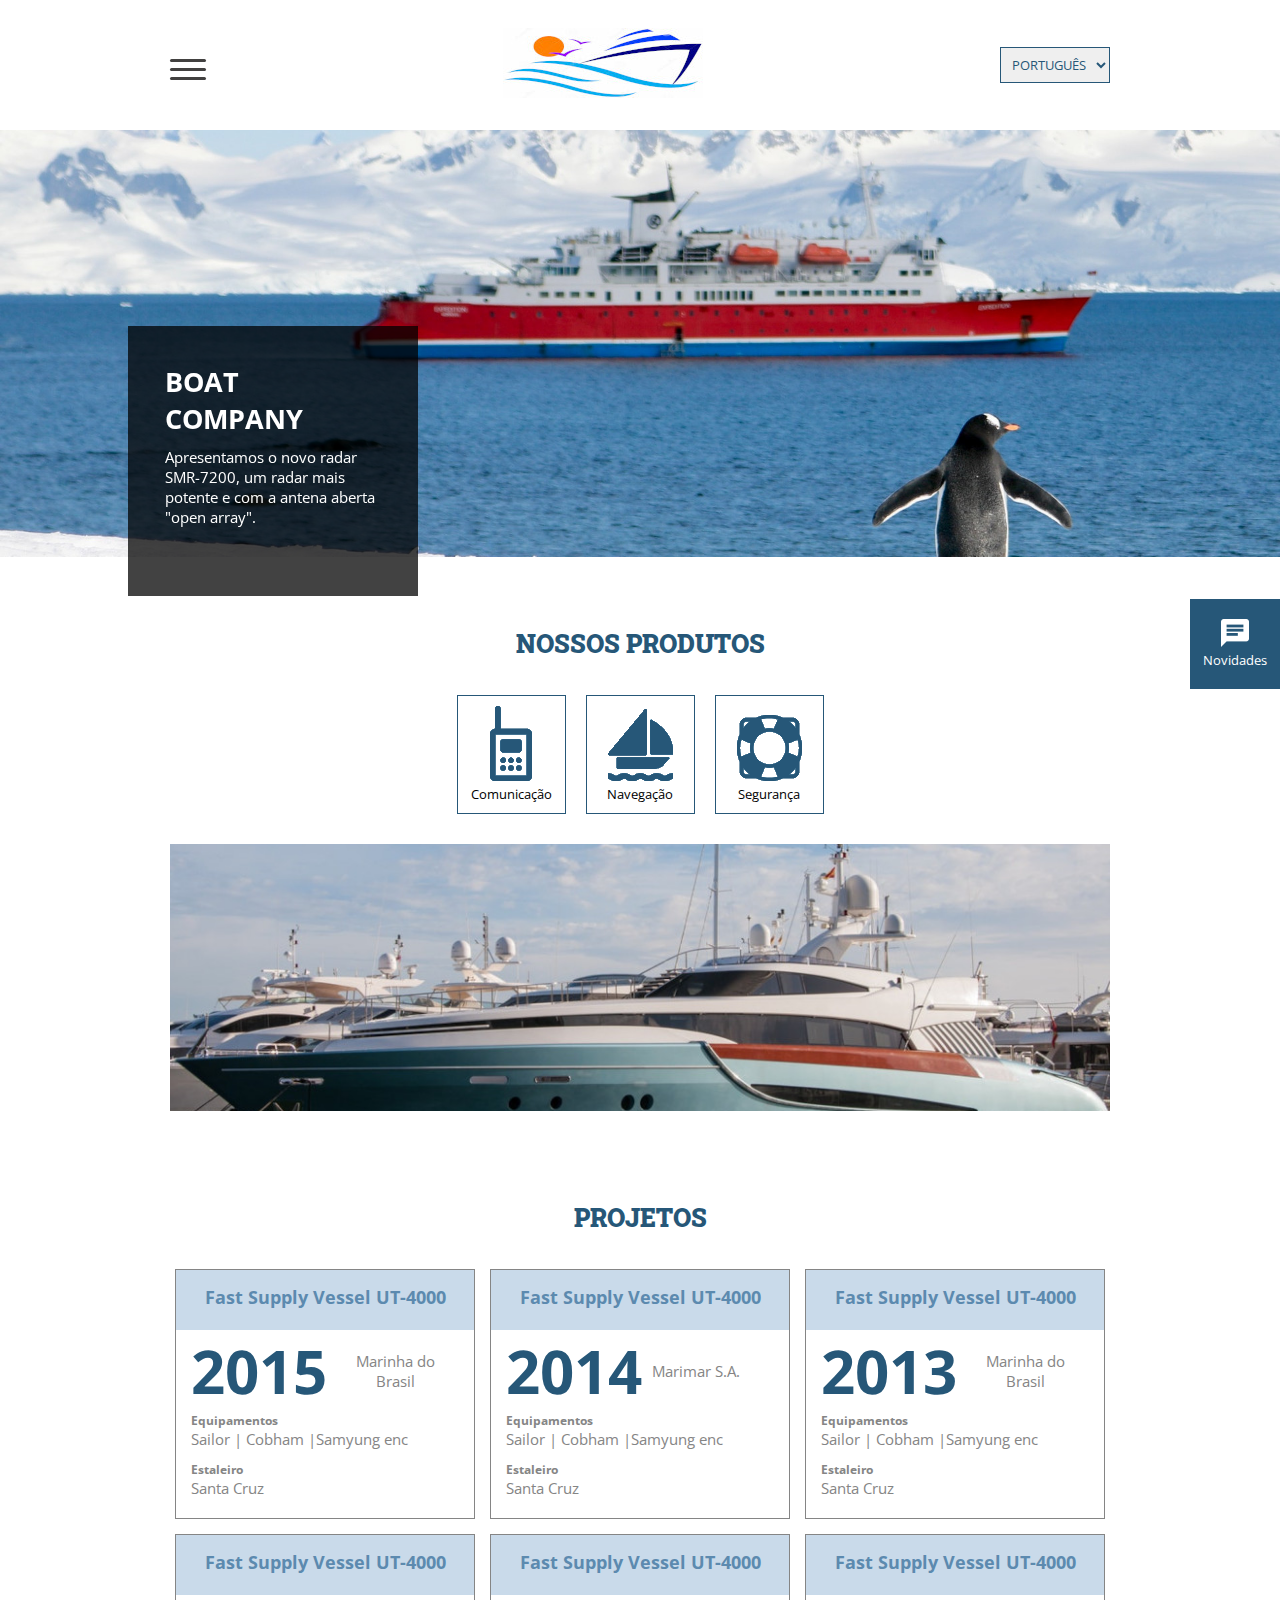
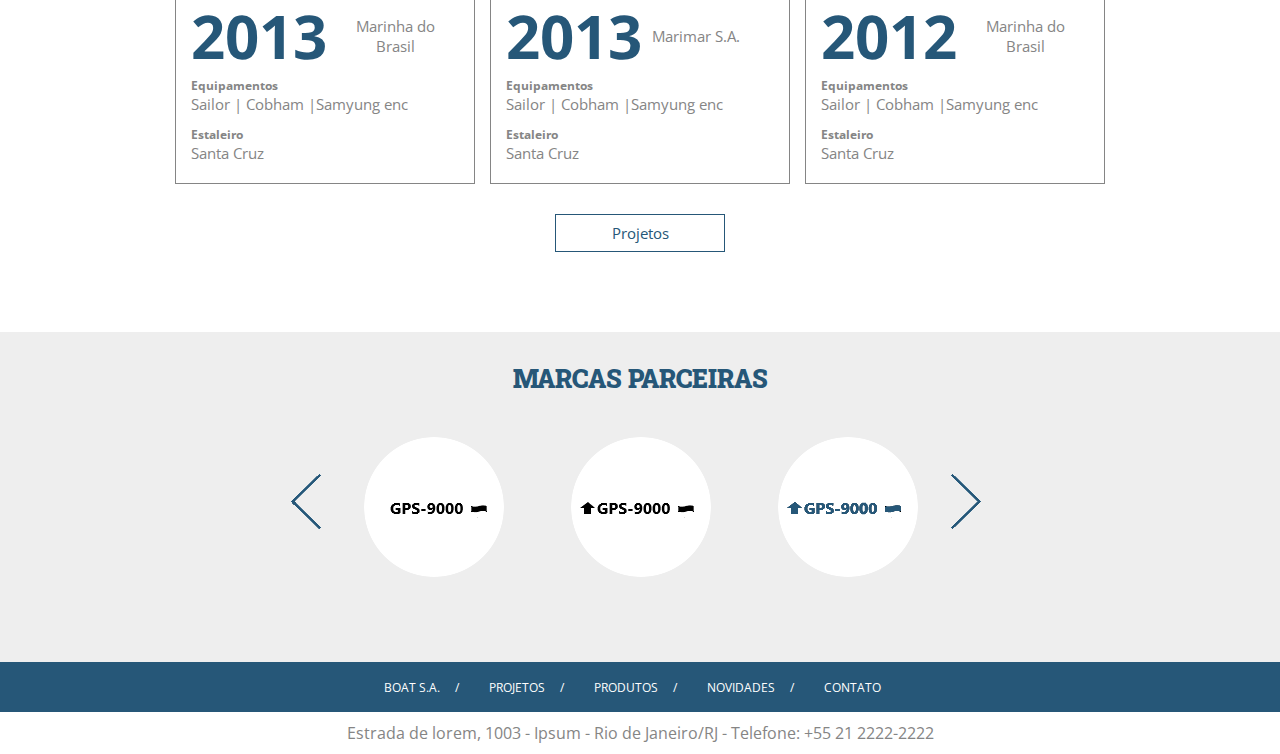
<file: index.html>
<!DOCTYPE html>
<html lang="pt-br">
  <head>
    <meta charset="UTF-8" />
    <meta http-equiv="X-UA-Compatible" content="IE=edge" />
    <meta name="viewport" content="width=device-width, initial-scale=1.0" />
    <link rel="stylesheet" href="./global.css" />
    <link rel="stylesheet" href="./static/styles/slick.css" />
    <link rel="stylesheet" href="./style.css" />

    <title>Boat Company SA</title>
  </head>
  <body>
    <header>
      <div class="side-menu hidden">
        <div class="format">
          <h3>Boat S.A.</h3>
          <a href="./quem-somos/index.html">Quem somos</a>
          <a href="#">Onde estamos</a>
          <a href="#">O que fazemos</a>

          <h3>Projetos</h3>

          <h3>Produtos</h3>
          <a href="#">Comunicação</a>
          <a href="#">Navegação</a>
          <a href="#">Segurança</a>

          <a href="./novidades/index.html"><h3>Novidades</h3></a>

          <a href="./contato/index.html"><h3>Contato</h3></a>

          <div class="search-button">
            <label for="Buscar"></label>
            <input type="text" name="Buscar" id="search" placeholder="Buscar" />
            <button class="icon"></button>
          </div>
        </div>

        <button class="close-menu"></button>
      </div>

      <button class="nav-top">
        <div class="nav1"></div>
        <div class="nav2"></div>
        <div class="nav3"></div>
      </button>

      <a href="index.html"
        ><img src="./static/images/logotipo.jpg" alt="Logo da Boat S.A."
      /></a>

      <div>
        <select name="language" id="select">
          <option value="português" fixed>Português</option>
          <option value="inglês">Inglês</option>
          <option value="italiano">Italiano</option>
        </select>
      </div>
    </header>

    <section class="section-photo">
      <div class="section-float">
        <div>
          <h1>Boat Company</h1>
          <p>
            Apresentamos o novo radar SMR-7200, um radar mais potente e com a
            antena aberta "open array".
          </p>
          <div class="white-arrows">
            <!--<button class="arrow-prev" aria-label="Slide anterior"></button>-->
            <!--<button class="arrow-next" aria-label="Próximo slide"></button>-->
          </div>
        </div>
        <div>
          <h1>Boat Company</h1>
          <p>
            Apresentamos o novo radar SMR-7200, um radar mais potente e com a
            antena aberta "open array".
          </p>
          <div class="white-arrows">
            
          </div>
        </div>
        <div>
          <h1>Boat Company</h1>
          <p>
            Apresentamos o novo radar SMR-7200, um radar mais potente e com a
            antena aberta "open array".
          </p>
          <div class="white-arrows">
            
          </div>
        </div>
      </div>
    </section>

    <button class="float-news">
      <img src="./static/images/chat.png" alt="Novidades" />
      <p>Novidades</p>
    </button>

    <section class="layer">
      <div class="news-open news-hidden">
        <button class="close-news"></button>
        <div class="info">
          <div class="texts-news">
            <img
              src="./static/images/ship-190.jpg"
              alt="Foto de um barco"
              class="ship-photo"
            />

            <h2>Boat S.A. Navalshore 2014</h2>
            <p>
              Pelo 4º ano consecutivo a Boat S.A. marca presença na Marintec
              South Navalshore. Foram 3 dias de grandes encontros com
              clientes...
            </p>
            <hr />

            <h2>Boat Company</h2>
            <p>
              NEWS: NOVO GPS MARINE <br />
              Apresentamos o novo radar SMR-7200, um radar mais potente e com a
              antena aberta "open array"...
            </p>
            <hr />

            <h2>Boat Company</h2>
            <p>
              NEWS: NOVO GPS MARINE <br />
              Apresentamos o novo radar SMR-7200, um radar mais potente e com a
              antena aberta "open array"...
            </p>

            <a href="./novidades/index.html" target="_blank">
              <button class="button-more">Todas as novidades</button>
            </a>
          </div>

          <div class="section-submit">
            <div class="sec-submit">
              <h4>Receba todas as novidades por e-mail</h4>
              <label for="E-mail"></label>
              <input
                type="email"
                name="E-mail"
                id="email"
                placeholder="seu@email.com"
              />
              <button type="submit" class="submit-email">Enviar</button>
            </div>
          </div>
        </div>
      </div>
    </section>

    <main>
      <div class="products">
        <h2>Nossos Produtos</h2>
        <div class="box-products">
          <button>
            <img
              src="./static/images/produtos-com.png"
              alt="Produtos de Comunicação"
            />
            <p>Comunicação</p>
          </button>

          <button>
            <img
              src="./static/images/produtos-nav.png"
              alt="Produtos de Navegação"
              class="product-nav"
            />
            <p>Navegação</p>
          </button>

          <button>
            <img
              src="./static/images/produtos-seg.png"
              alt="Produtos de Segurança"
              class="product-seg"
            />
            <p>Segurança</p>
          </button>
        </div>
      </div>

      <section
        class="section-photo2"
        role="img"
        aria-label="Foto de um barco e um GPS. Texto: Navegue com segurança."
      ></section>

      <div class="projects">
        <h2>Projetos</h2>

        <div class="boxes-projects">
          <div class="box-project">
            <div class="box-title">
              <h3>Fast Supply Vessel UT-4000</h3>
            </div>

            <div class="content-box">
              <div class="flex">
                <h4 class="number">2015</h4>
                <span>Marinha do Brasil</span>
              </div>

              <div class="content-p">
                <h5>Equipamentos</h5>
                <p>Sailor | Cobham |Samyung enc</p>
              </div>

              <div>
                <h5>Estaleiro</h5>
                <p>Santa Cruz</p>
              </div>
            </div>
          </div>

          <div class="box-project">
            <div class="box-title">
              <h3>Fast Supply Vessel UT-4000</h3>
            </div>
            <div class="content-box">
              <div class="flex">
                <h4 class="number">2014</h4>
                <span>Marimar S.A.</span>
              </div>

              <div class="content-p">
                <h5>Equipamentos</h5>
                <p>Sailor | Cobham |Samyung enc</p>
              </div>

              <div>
                <h5>Estaleiro</h5>
                <p>Santa Cruz</p>
              </div>
            </div>
          </div>

          <div class="box-project">
            <div class="box-title">
              <h3>Fast Supply Vessel UT-4000</h3>
            </div>
            <div class="content-box">
              <div class="flex">
                <h4 class="number">2013</h4>
                <span>Marinha do Brasil</span>
              </div>

              <div class="content-p">
                <h5>Equipamentos</h5>
                <p>Sailor | Cobham |Samyung enc</p>
              </div>

              <div>
                <h5>Estaleiro</h5>
                <p>Santa Cruz</p>
              </div>
            </div>
          </div>

          <div class="box-project">
            <div class="box-title">
              <h3>Fast Supply Vessel UT-4000</h3>
            </div>
            <div class="content-box">
              <div class="flex">
                <h4 class="number">2013</h4>
                <span>Marinha do Brasil</span>
              </div>

              <div class="content-p">
                <h5>Equipamentos</h5>
                <p>Sailor | Cobham |Samyung enc</p>
              </div>

              <div>
                <h5>Estaleiro</h5>
                <p>Santa Cruz</p>
              </div>
            </div>
          </div>

          <div class="box-project">
            <div class="box-title">
              <h3>Fast Supply Vessel UT-4000</h3>
            </div>
            <div class="content-box">
              <div class="flex">
                <h4 class="number">2013</h4>
                <span>Marimar S.A.</span>
              </div>

              <div class="content-p">
                <h5>Equipamentos</h5>
                <p>Sailor | Cobham |Samyung enc</p>
              </div>

              <div>
                <h5>Estaleiro</h5>
                <p>Santa Cruz</p>
              </div>
            </div>
          </div>

          <div class="box-project">
            <div class="box-title">
              <h3>Fast Supply Vessel UT-4000</h3>
            </div>
            <div class="content-box">
              <div class="flex">
                <h4 class="number">2012</h4>
                <span>Marinha do Brasil</span>
              </div>

              <div class="content-p">
                <h5>Equipamentos</h5>
                <p>Sailor | Cobham |Samyung enc</p>
              </div>

              <div>
                <h5>Estaleiro</h5>
                <p>Santa Cruz</p>
              </div>
            </div>
          </div>
        </div>

        <div class="button-projects">
          <a href="#">Projetos</a>
        </div>
      </div>
    </main>

    <section class="section-partners">
      <h2>Marcas Parceiras</h2>

      <div class="partners">
        <!--<button class="arrow-prev2" aria-label="Voltar"></button>-->

        <div>
          <img
            src="./static/images/partner1.png"
            alt="Logo do primeiro parceiro"
          />
        </div>
        <div>
          <img
            src="./static/images/partner2.png"
            alt="Logo do segundo parceiro"
          />
        </div>
        <div>
          <img
            src="./static/images/partner3.png"
            alt="Logo do terceiro parceiro"
          />
        </div>
        <div>
          <img
            src="./static/images/partner4.png"
            alt="Logo do quarto parceiro"
          />
        </div>

        <!--<button class="arrow-next2" aria-label="Avançar"></button>-->
      </div>
    </section>

    <footer>
      <nav>
        <a href="./quem-somos/index.html">Boat S.A.</a>
        <a href="#">Projetos</a>
        <a href="#">Produtos</a>
        <a href="./novidades/index.html">Novidades</a>
        <a href="./contato/index.html">Contato</a>
      </nav>

      <p>
        Estrada de lorem, 1003 - Ipsum - Rio de Janeiro/RJ - Telefone: +55 21
        2222-2222
      </p>
    </footer>

    <script src="./static/js/jquery-3.6.0.min.js"></script>
    <script src="./static/js/slick.min.js"></script>
    <script src="./static/js/main.js"></script>
  </body>
</html>
</file>
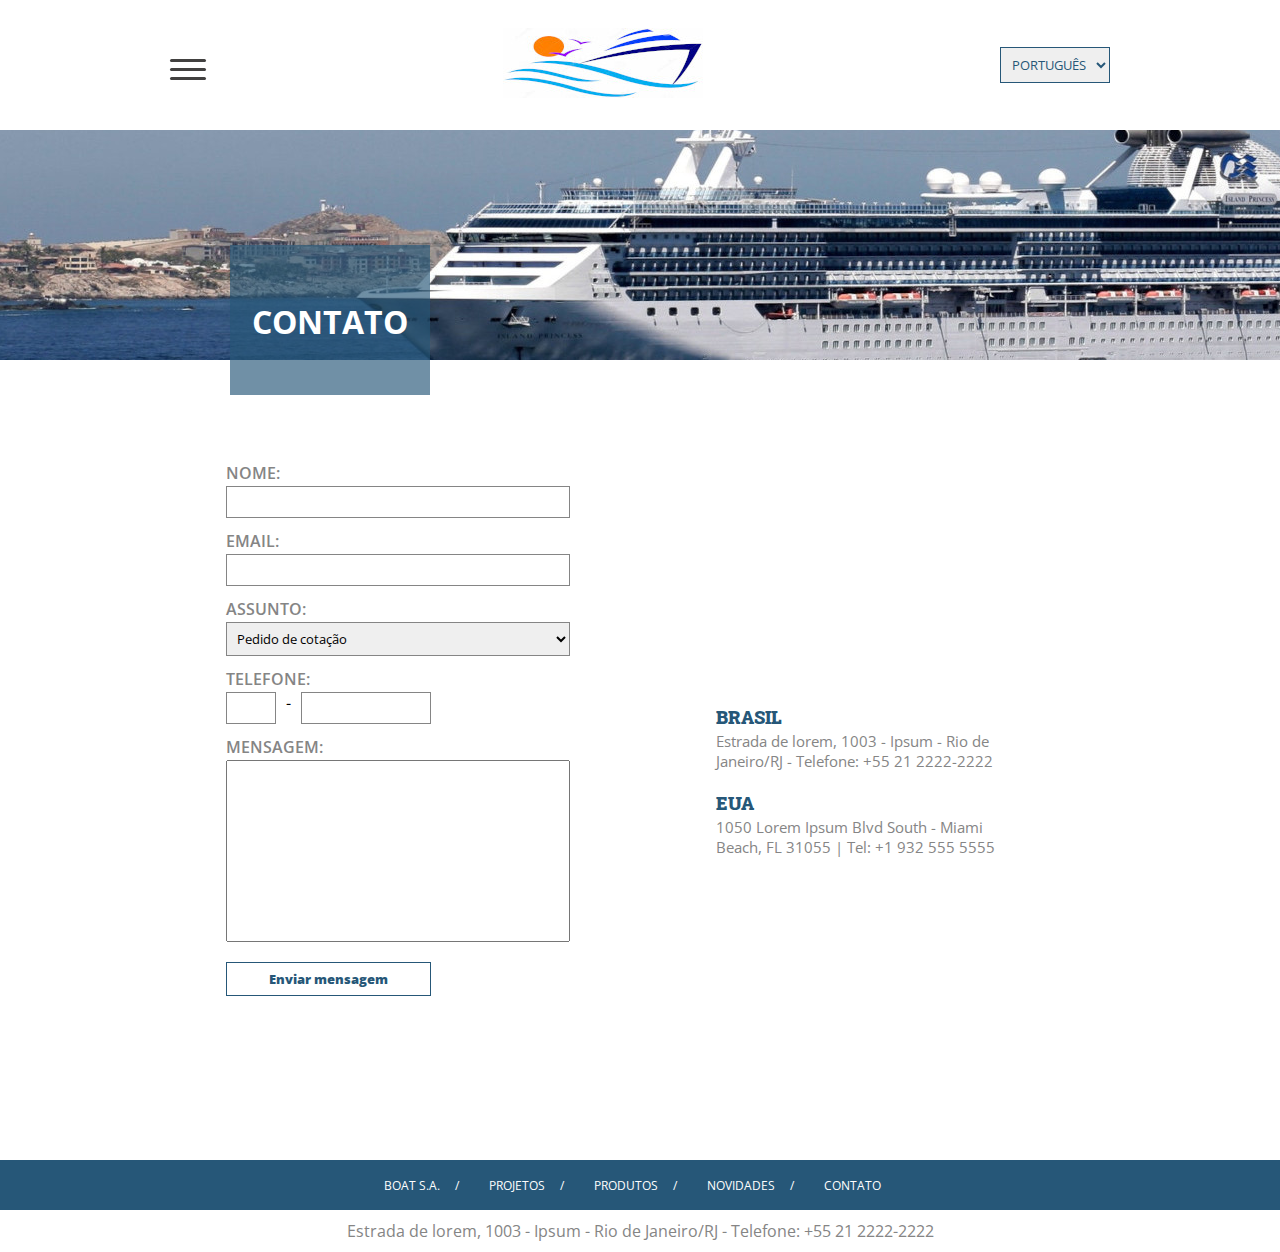
<file: contato/index.html>
<!DOCTYPE html>
<html lang="en">
<head>
    <meta charset="UTF-8">
    <meta http-equiv="X-UA-Compatible" content="IE=edge">
    <meta name="viewport" content="width=device-width, initial-scale=1.0">
    <link rel="stylesheet" href="../global.css">
    <link rel="stylesheet" href="../static/styles/contato.css">
    <title>Contato</title>
</head>
<body>
    <header>
        <div class="side-menu hidden">
            <div class="format">
                <h3>Boat S.A.</h3>
                <a href="../quem-somos/index.html">Quem somos</a>
                <a href="#">Onde estamos</a>
                <a href="#">O que fazemos</a>

                <h3>Projetos</h3>

                <h3>Produtos</h3>
                <a href="#">Comunicação</a>
                <a href="#">Navegação</a>
                <a href="#">Segurança</a>

                <a href="../novidades/index.html"><h3>Novidades</h3></a>

                <a href="index.html"><h3>Contato</h3></a>
                
                <div class="search-button">
                    <label for="Buscar"></label>
                    <input type="text" name="Buscar" id="search" placeholder="Buscar">
                    <button class="icon"></button>
                </div>
            </div>

            <button class="close-menu"></button>
        </div>

        <button class="nav-top">
            <div class="nav1"></div>
            <div class="nav2"></div>
            <div class="nav3"></div>
        </button>

        <a href="../index.html"><img src="../static/images/logotipo.jpg" alt="Logo da Boat S.A."></a>
                
        <div>
            <select name="language" id="select">
                <option value="português" fixed>Português</option>
                <option value="inglês">Inglês</option>
                <option value="italiano">Italiano</option>
            </select>
        </div>
    </header>

    <section class="photo-ship3">
        <div class="float-contact">
            <h1>Contato</h1>
        </div>
    </section>

    <main>
        <form action="" method="post">
            <div>
                <label for="name">Nome:</label>
                <input type="text" name="name" id="name">
            </div>
            
            <div>
                <label for="email">Email:</label>
                <input type="email" name="email" id="email">
            </div>
            
            <div>
                <label for="object">Assunto:</label>
                <select name="object" id="object">
                    <option value="Pedido de cotação">Pedido de cotação</option>
                </select>
            </div>
            
            <div>
                <label for="telefone">Telefone:</label>

                <div class="tel">
                    <input type="text" name="telefone" id="tel1" maxlength="4">

                    <span>-</span>
                    <input type="tel" name="telefone" id="tel2" maxlength="10">
                </div>
            </div>
            
            <div>
                <label for="mensagem">Mensagem:</label>
                <textarea name="mensagem" id="mensagem" cols="30" rows="10"></textarea>
            </div>
                
            <button type="submit">Enviar mensagem</button>
        </form>
    
        <div class="info-adress">
            <iframe src="https://www.google.com/maps/embed?pb=!1m18!1m12!1m3!1d3675.4380834589815!2d-43.1848882852564!3d-22.897207043285185!2m3!1f0!2f0!3f0!3m2!1i1024!2i768!4f13.1!3m3!1m2!1s0x997f5ae37aaaab%3A0x5874c85b8e27f4bb!2sAv.%20Venezuela%2C%203%20-%20Centro%2C%20Rio%20de%20Janeiro%20-%20RJ%2C%2020081-311!5e0!3m2!1spt-BR!2sbr!4v1618432995063!5m2!1spt-BR!2sbr" 
            width="330" 
            height="200" 
            style="border:0;" 
            loading="lazy" 
            name="mapa"
            ></iframe>
            
            <div>
                <h2>Brasil</h2>
                <p>Estrada de lorem, 1003 - Ipsum - Rio de Janeiro/RJ - Telefone: +55
                    21 2222-2222</p>

                <h2>EUA</h2>
                <p>1050 Lorem Ipsum Blvd South - Miami Beach, FL 31055 | Tel: +1 932 555 5555</p>
            </div>
            
        </div>
    </main>
    

    <footer>
        <nav>
            <a href="../quem-somos/index.html">Boat S.A.</a>
            <a href="#">Projetos</a>
            <a href="#">Produtos</a>
            <a href="../novidades/index.html">Novidades</a>
            <a href="#">Contato</a>
        </nav>

        <p>Estrada de lorem, 1003 - Ipsum - Rio de Janeiro/RJ - Telefone: +55
            21 2222-2222</p>
    </footer>

    <script src="../static/js/jquery-3.6.0.min.js"></script>
    <script src="../static/js/slick.min.js"></script>
    <script src="../static/js/jquery.mask.min.js"></script>
    <script src="../static/js/main.js"></script>
</body>
</html>
</file>
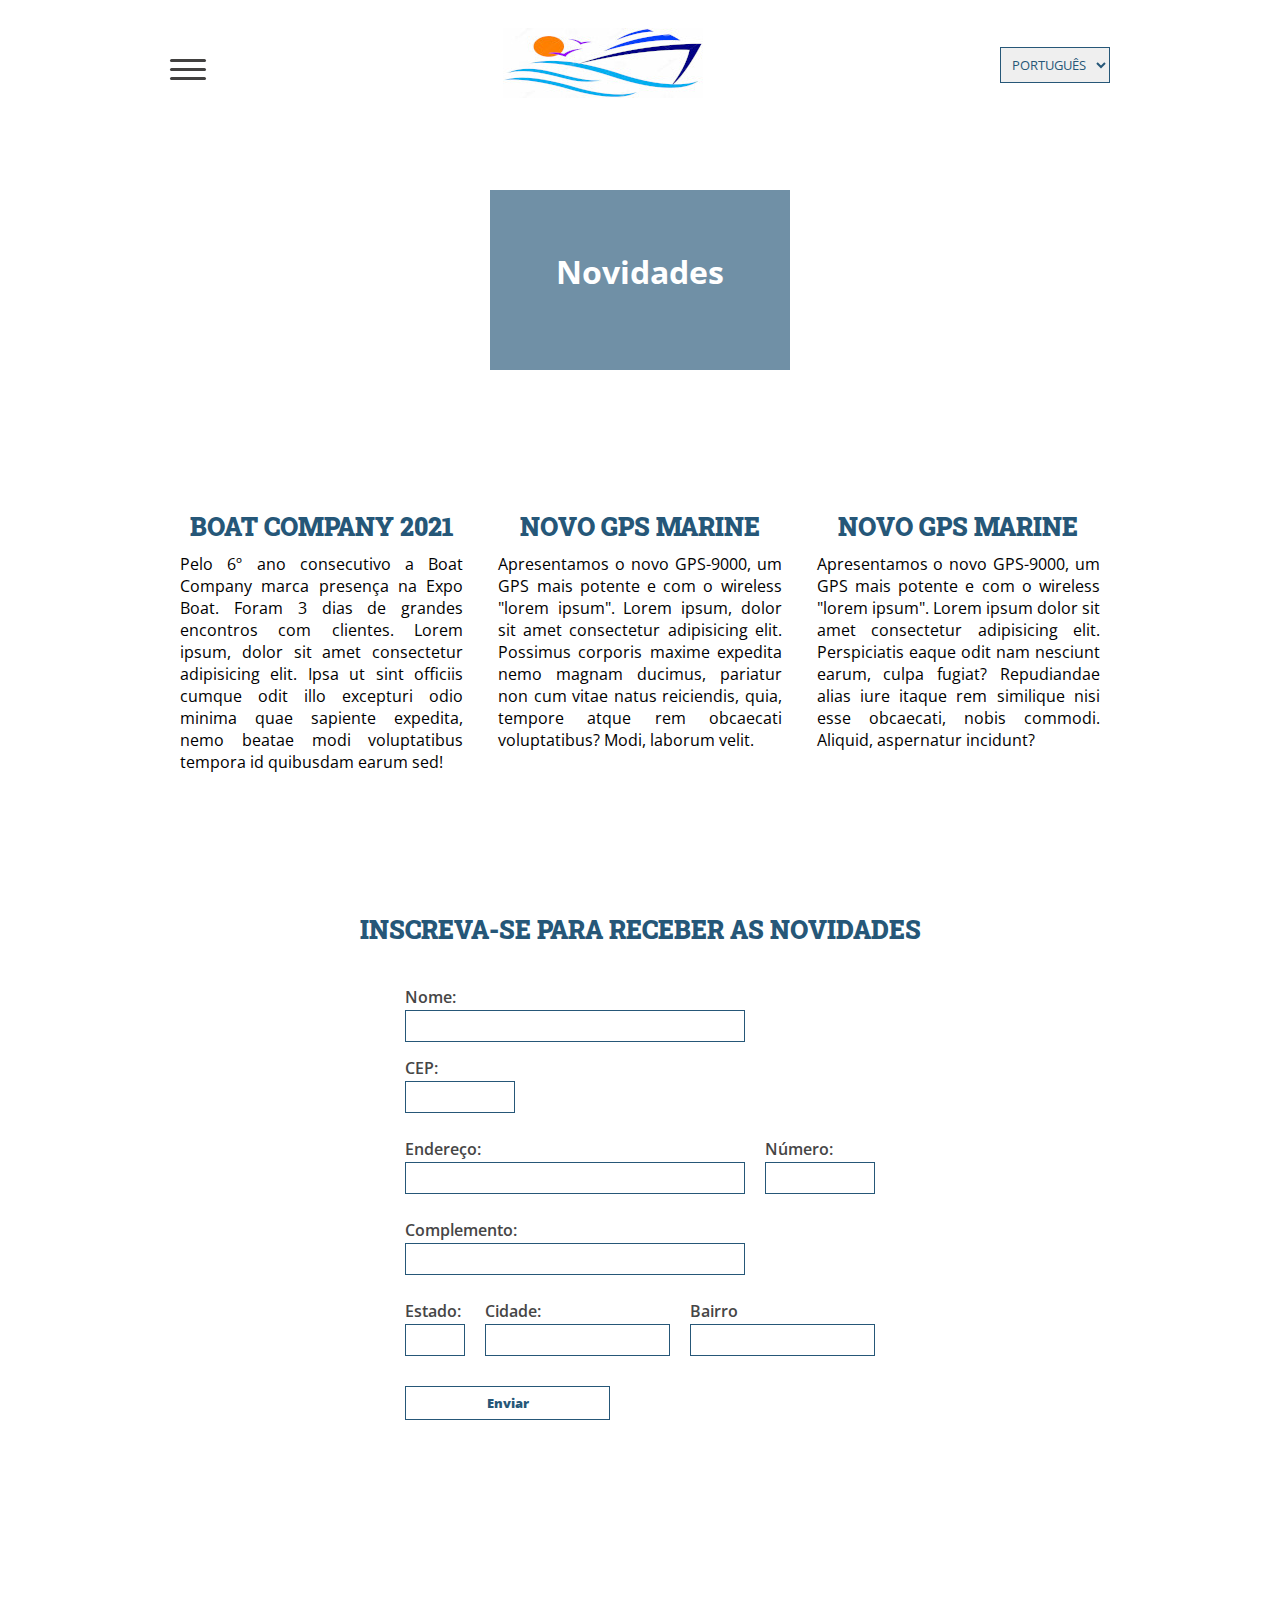
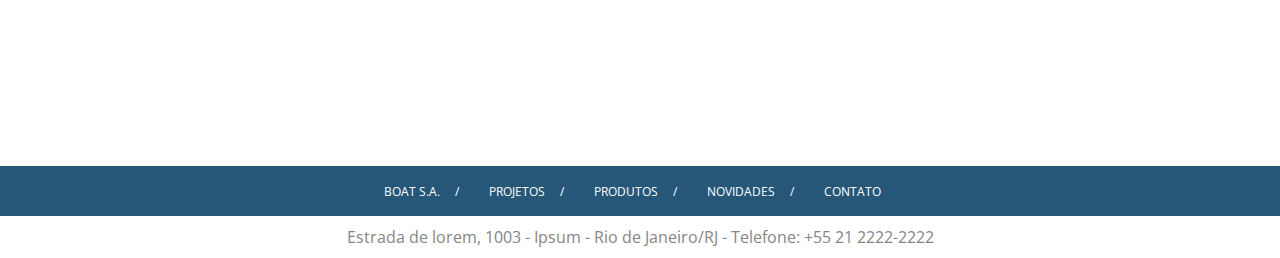
<file: novidades/index.html>
<!DOCTYPE html>
<html lang="pt-br">
<head>
  <meta charset="UTF-8">
  <meta http-equiv="X-UA-Compatible" content="IE=edge">
  <meta name="viewport" content="width=device-width, initial-scale=1.0">
  <link rel="stylesheet" href="../global.css">
  <link rel="stylesheet" href="../static/styles/novidades.css">
  <title>Novidades</title>
</head>
<body>
  <header>
    <div class="side-menu hidden">
        <div class="format">
            <h3>Boat S.A.</h3>
            <a href="../quem-somos/index.html">Quem somos</a>
            <a href="#">Onde estamos</a>
            <a href="#">O que fazemos</a>

            <h3>Projetos</h3>

            <h3>Produtos</h3>
            <a href="#">Comunicação</a>
            <a href="#">Navegação</a>
            <a href="#">Segurança</a>

            <a href="index.html"><h3>Novidades</h3></a>

            <a href="../contato/index.html"><h3>Contato</h3></a>
            
            <div class="search-button">
                <label for="Buscar"></label>
                <input type="text" name="Buscar" id="search" placeholder="Buscar">
                <button class="icon"></button>
            </div>
        </div>

        <button class="close-menu"></button>
    </div>

        <button class="nav-top">
            <div class="nav1"></div>
            <div class="nav2"></div>
            <div class="nav3"></div>
        </button>

        <a href="../index.html"><img src="../static/images/logotipo.jpg" alt="Logo da Boat S.A."></a>
                    
        <div>
            <select name="language" id="select">
                <option value="português" fixed>Português</option>
                <option value="inglês">Inglês</option>
                <option value="italiano">Italiano</option>
            </select>
        </div>
  </header>
  <main class="main-news">
    <div class="float-pageNews">
      <h1>Novidades</h1>
    </div>
    
    <section class="section-texts">
      <div>
        <h2>BOAT COMPANY 2021</h2>
        <p>
        Pelo 6º ano consecutivo a Boat Company marca presença na Expo Boat. Foram 3 dias de grandes encontros com clientes. Lorem ipsum, dolor sit amet consectetur adipisicing elit. Ipsa ut sint officiis cumque odit illo excepturi odio minima quae sapiente expedita, nemo beatae modi voluptatibus tempora id quibusdam earum sed!
        </p>
      </div>
      
      <div>
      <h2>NOVO GPS MARINE</h2>
        <p>
        Apresentamos o novo GPS-9000, um GPS mais potente e com o wireless "lorem ipsum". Lorem ipsum, dolor sit amet consectetur adipisicing elit. Possimus corporis maxime expedita nemo magnam ducimus, pariatur non cum vitae natus reiciendis, quia, tempore atque rem obcaecati voluptatibus? Modi, laborum velit.
        </p>
      </div>
      
      <div>
        <h2>NOVO GPS MARINE</h2>
        <p>
        Apresentamos o novo GPS-9000, um GPS mais potente e com o wireless "lorem ipsum". Lorem ipsum dolor sit amet consectetur adipisicing elit. Perspiciatis eaque odit nam nesciunt earum, culpa fugiat? Repudiandae alias iure itaque rem similique nisi esse obcaecati, nobis commodi. Aliquid, aspernatur incidunt?
        </p>
      </div>
    </section>

    <section>
      <h2>Inscreva-se para receber as novidades</h2>
      <form class="form-news" action="" method="post">
        
        <label for="name">Nome:</label>
        <input type="text" name="name" id="name"/>
        
        <label for="cep">CEP:</label>
        <input type="text" name="cep" id="cep" maxlength="9"/>
        <strong class="para"></strong>

        <div>
            <div class="format-input">
              <label for="street">Endereço:</label>
              <input type="text" name="street" id="street"/>
            </div>
            <div class="format-input">
              <label for="number">Número:</label>
              <input type="text" name="number" id="number"/>
            </div>
        </div>
        

        <div class="format-input">
            <label for="complement">Complemento:</label>
            <input type="text" name="complement" id="complement"/>
        </div>
        
        
        <div>
          <div class="format-input">
            <label for="state">Estado:</label>
            <input type="text" name="state" id="state" maxLength="2"/>
          </div>
          <div class="format-input">
            <label for="city">Cidade:</label>
            <input type="text" name="city" id="city"/>
          </div>

          <div class="format-input">
            <label for="neighborhood">Bairro</label>
            <input type="text" name="neighborhood" id="neighborhood"/>
          </div>
        </div>
        
        <button type="submit">Enviar</button>
        
      </form>
    </section>
  </main>
  <footer>
    <nav>
        <a href="../quem-somos/index.html">Boat S.A.</a>
        <a href="#">Projetos</a>
        <a href="#">Produtos</a>
        <a href="#">Novidades</a>
        <a href="../contato/index.html">Contato</a>
    </nav>

    <p>Estrada de lorem, 1003 - Ipsum - Rio de Janeiro/RJ - Telefone: +55
        21 2222-2222</p>
  </footer>

  <script src="../static/js/jquery-3.6.0.min.js"></script>
  <script src="../static/js/slick.min.js"></script>
  <script src="../static/js/jquery.mask.min.js"></script>
  <script src="../static/js/main.js"></script>
</body>
</html>
</file>
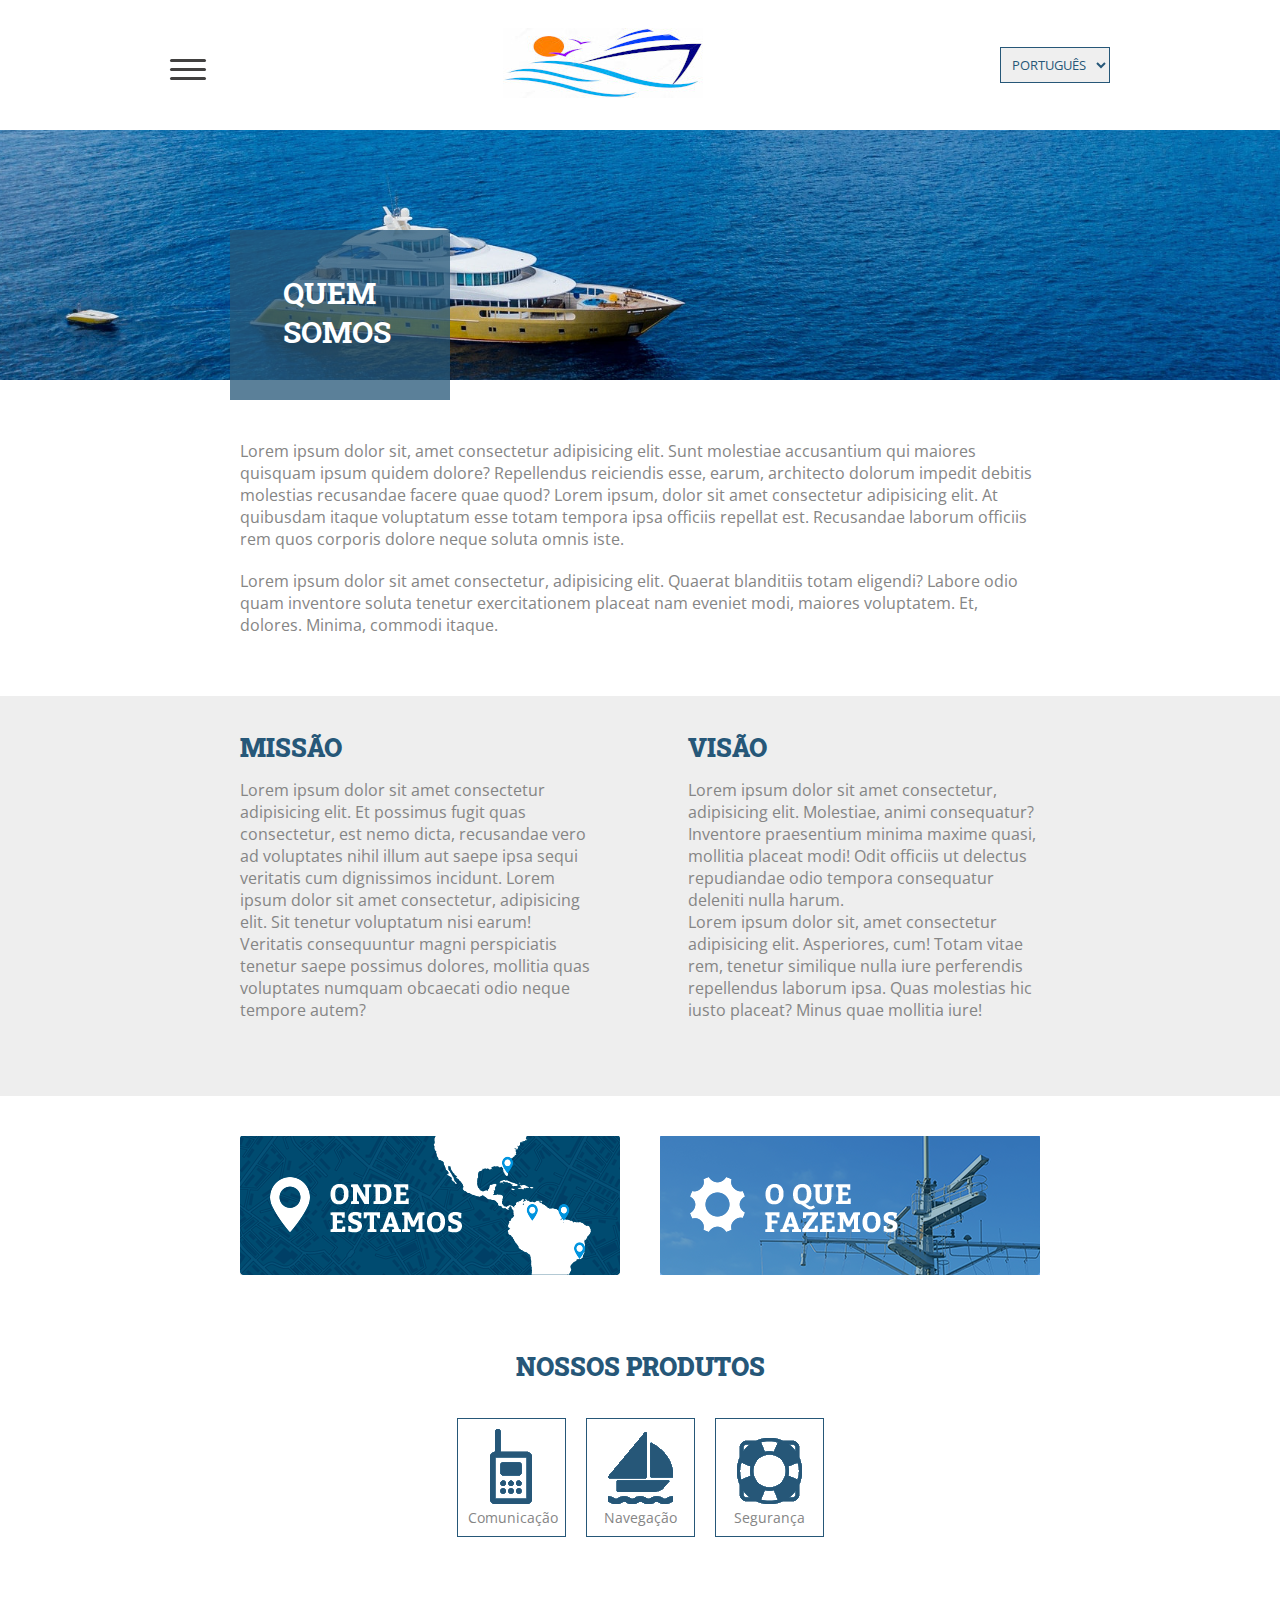
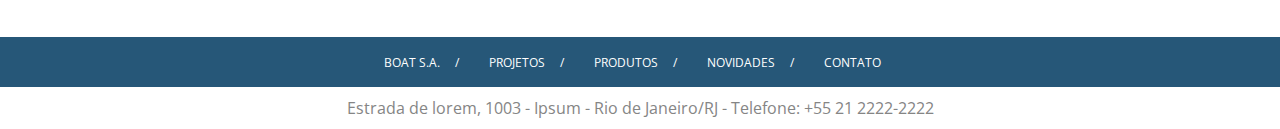
<file: quem-somos/index.html>
<!DOCTYPE html>
<html lang="pt-br">
<head>
    <meta charset="UTF-8">
    <meta http-equiv="X-UA-Compatible" content="IE=edge">
    <meta name="viewport" content="width=device-width, initial-scale=1.0">
    <link rel="stylesheet" href="../global.css">
    <link rel="stylesheet" href="../static/styles/quem-somos.css">
    <title>Quem somos</title>
</head>
<body>
    <header>
        <div class="side-menu hidden">
            <div class="format">
                <h3>Boat S.A.</h3>
                <a href="#">Quem somos</a>
                <a href="#">Onde estamos</a>
                <a href="#">O que fazemos</a>

                <h3>Projetos</h3>

                <h3>Produtos</h3>
                <a href="#">Comunicação</a>
                <a href="#">Navegação</a>
                <a href="#">Segurança</a>

                <a href="../novidades/index.html"><h3>Novidades</h3></a>

                <a href="../contato/index.html"><h3>Contato</h3></a>
                
                <div class="search-button">
                    <label for="Buscar"></label>
                    <input type="text" name="Buscar" id="search" placeholder="Buscar">
                    <button class="icon"></button>
                </div>
            </div>

            <button class="close-menu"></button>
        </div>

            <button class="nav-top">
                <div class="nav1"></div>
                <div class="nav2"></div>
                <div class="nav3"></div>
            </button>

            <a href="../index.html"><img src="../static/images/logotipo.jpg" alt="Logo da Boat S.A."></a>
                        
            <div>
                <select name="language" id="select">
                    <option value="português" fixed>Português</option>
                    <option value="inglês">Inglês</option>
                    <option value="italiano">Italiano</option>
                </select>
            </div>
    </header>

    <section class="section-photo">
        <div class="section-float">
            <h1>Quem Somos</h1>
            
    </section>

    <main>
        <article>
            <p>
                Lorem ipsum dolor sit, amet consectetur adipisicing elit. Sunt molestiae accusantium qui maiores quisquam ipsum quidem dolore? Repellendus reiciendis esse, earum, architecto dolorum impedit debitis molestias recusandae facere quae quod? Lorem ipsum, dolor sit amet consectetur adipisicing elit. At quibusdam itaque voluptatum esse totam tempora ipsa officiis repellat est. Recusandae laborum officiis rem quos corporis dolore neque soluta omnis iste.
            </p>
    
            <p>
                Lorem ipsum dolor sit amet consectetur, adipisicing elit. Quaerat blanditiis totam eligendi? Labore odio quam inventore soluta tenetur exercitationem placeat nam eveniet modi, maiores voluptatem. Et, dolores. Minima, commodi itaque.
            </p>
        </article>
    
        <div class="columns-texts">
            <div class="max-columns">
                <div class="text1">
                    <h2>Missão</h2>
                    <p>
                        Lorem ipsum dolor sit amet consectetur adipisicing elit. Et possimus fugit quas consectetur, est nemo dicta, recusandae vero ad voluptates nihil illum aut saepe ipsa sequi veritatis cum dignissimos incidunt. Lorem ipsum dolor sit amet consectetur, adipisicing elit. Sit tenetur voluptatum nisi earum! Veritatis consequuntur magni perspiciatis tenetur saepe possimus dolores, mollitia quas voluptates numquam obcaecati odio neque tempore autem?
                    </p>
                </div>
        
                <div class="text2">
                    <h2>Visão</h2>
                    <p>
                        Lorem ipsum dolor sit amet consectetur, adipisicing elit. Molestiae, animi consequatur? Inventore praesentium minima maxime quasi, mollitia placeat modi! Odit officiis ut delectus repudiandae odio tempora consequatur deleniti nulla harum.
                    </p>
        
                    <p>
                        Lorem ipsum dolor sit, amet consectetur adipisicing elit. Asperiores, cum! Totam vitae rem, tenetur similique nulla iure perferendis repellendus laborum ipsa. Quas molestias hic iusto placeat? Minus quae mollitia iure!
                    </p>
                </div>
            </div>
        </div>
    
        <section class="where-what">
            <a href="#">
                <img src="../static/images/where-are.png" alt="Onde estamos">
            </a>
            
            <a href="#">
                <img src="../static/images/what-do.png" alt="O que fazemos">
            </a>
        </section>
    </main>
    
    <section>
        <div class="products">
            <h2>Nossos Produtos</h2>
            <div class="box-products">
                <div>
                    <img src="../static/images/produtos-com.png" alt="Produtos de Comunicação">
                    <p>Comunicação</p>
                </div>
    
                <div>
                    <img src="../static/images/produtos-nav.png" alt="Produtos de Navegação"  class="product-nav">
                    <p>Navegação</p>
                </div>
    
                <div>
                    <img src="../static/images/produtos-seg.png" alt="Produtos de Segurança" class="product-seg">
                    <p>Segurança</p>
                </div>
            </div>
        </div>
    </section>

    <footer>
        <nav>
            <a href="#">Boat S.A.</a>
            <a href="#">Projetos</a>
            <a href="#">Produtos</a>
            <a href="../novidades/index.html">Novidades</a>
            <a href="../contato/index.html">Contato</a>
        </nav>

        <p>Estrada de lorem, 1003 - Ipsum - Rio de Janeiro/RJ - Telefone: +55
            21 2222-2222</p>
    </footer>

    <script src="../static/js/jquery-3.6.0.min.js"></script>
    <script src="../static/js/main.js"></script>
</body>
</html>
</file>
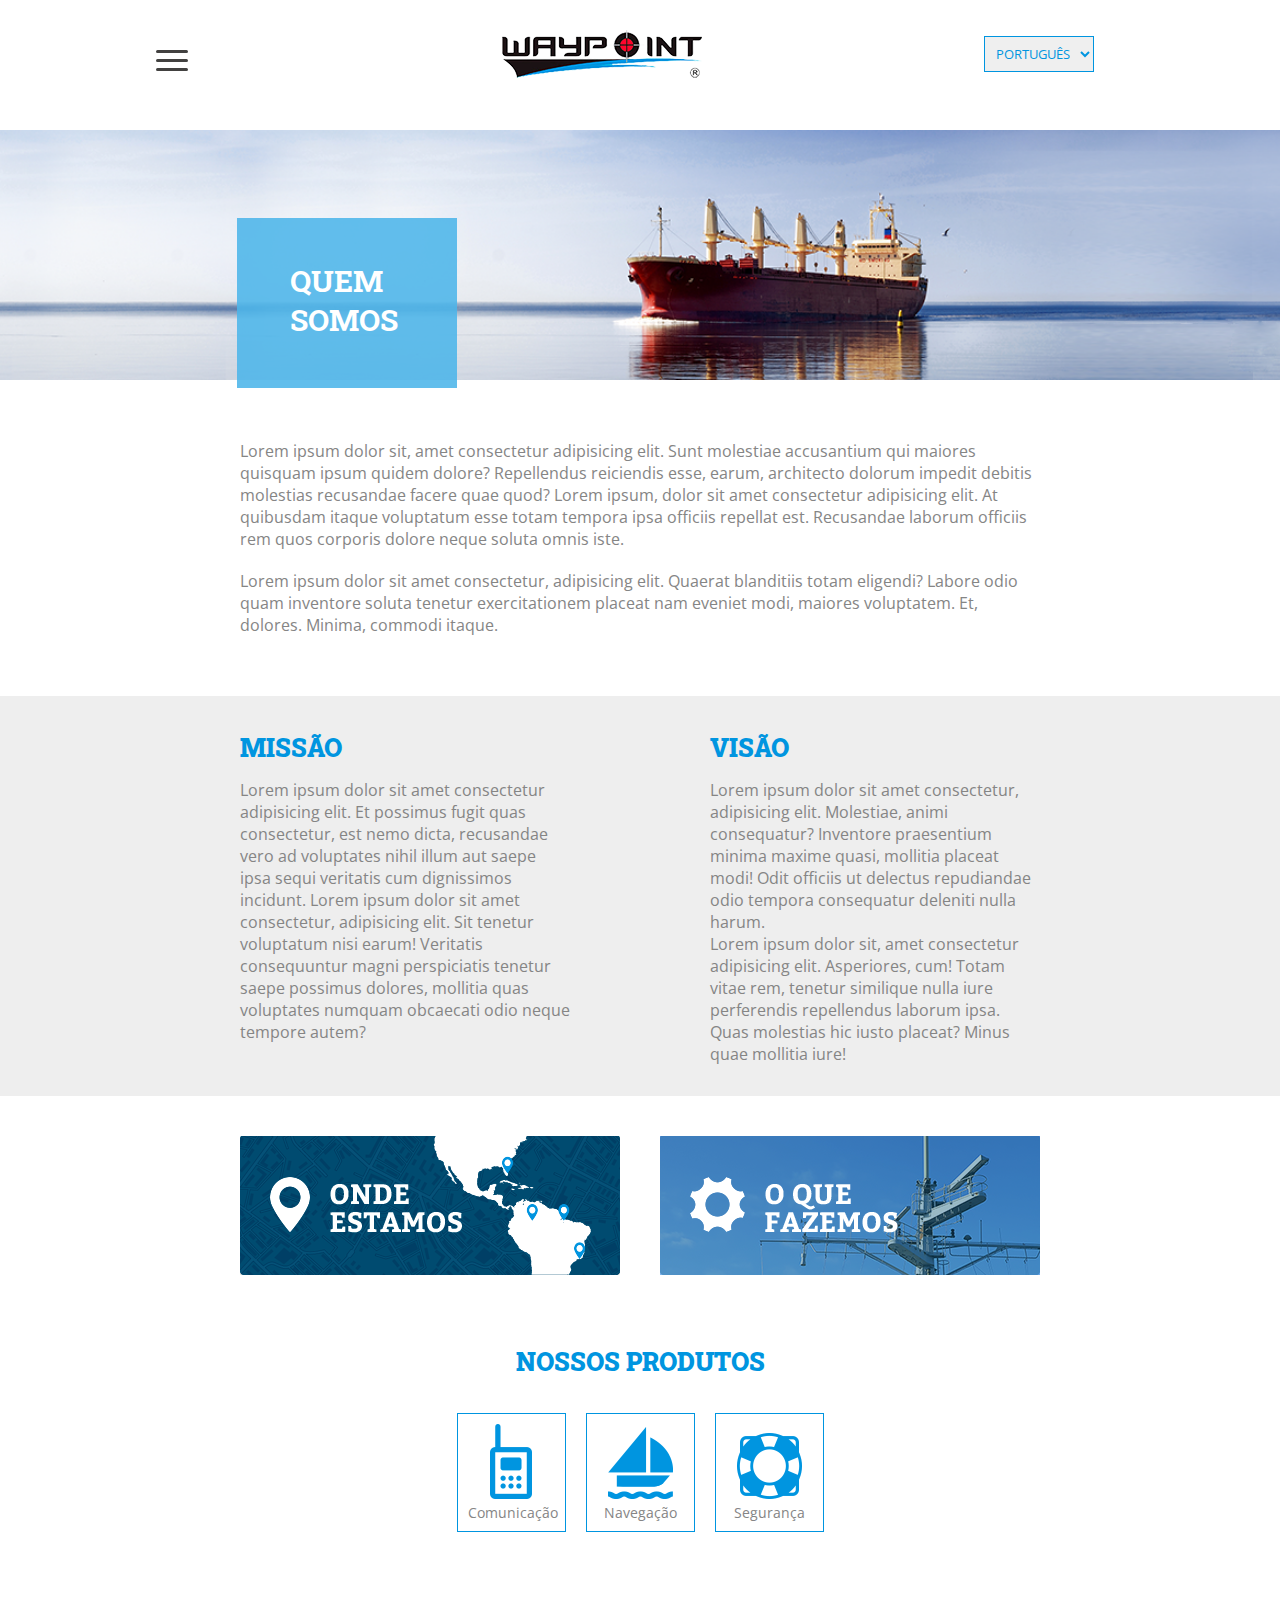
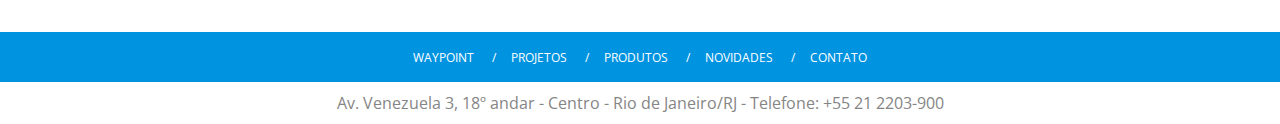
<file: pag002/pag002.html>
<!DOCTYPE html>
<html lang="pt-br">
<head>
    <meta charset="UTF-8">
    <meta http-equiv="X-UA-Compatible" content="IE=edge">
    <meta name="viewport" content="width=device-width, initial-scale=1.0">
    <link rel="stylesheet" href="style002.css">
    <title>Quem somos</title>
</head>
<body>
    <header>
        <div class="max-width">
            <div class="nav-top">
                <div class="nav1"></div>
                <div class="nav2"></div>
                <div class="nav3"></div>
            </div>

            <img src="../waypoint_home_marques_v04-assets/logo-waypoint.png" alt="logo-waypoint" class="logo">
            
            <div>
                <select name="language" id="language">
                    <option value="português" fixed>Português</option>
                    <option value="inglês">Inglês</option>
                    <option value="italiano">Italiano</option>
                </select>
            </div>
        </div>
    </header>

    <section class="section-photo">
        <div class="section-float">
            <h1>Quem Somos</h1>
            
    </section>

    <main>
        <article>
            <p>
                Lorem ipsum dolor sit, amet consectetur adipisicing elit. Sunt molestiae accusantium qui maiores quisquam ipsum quidem dolore? Repellendus reiciendis esse, earum, architecto dolorum impedit debitis molestias recusandae facere quae quod? Lorem ipsum, dolor sit amet consectetur adipisicing elit. At quibusdam itaque voluptatum esse totam tempora ipsa officiis repellat est. Recusandae laborum officiis rem quos corporis dolore neque soluta omnis iste.
            </p>
    
            <p>
                Lorem ipsum dolor sit amet consectetur, adipisicing elit. Quaerat blanditiis totam eligendi? Labore odio quam inventore soluta tenetur exercitationem placeat nam eveniet modi, maiores voluptatem. Et, dolores. Minima, commodi itaque.
            </p>
        </article>
    
        <div class="mission-vision">
            <div class="max-section">
                <div class="mission">
                    <h2>Missão</h2>
                    <p>
                        Lorem ipsum dolor sit amet consectetur adipisicing elit. Et possimus fugit quas consectetur, est nemo dicta, recusandae vero ad voluptates nihil illum aut saepe ipsa sequi veritatis cum dignissimos incidunt. Lorem ipsum dolor sit amet consectetur, adipisicing elit. Sit tenetur voluptatum nisi earum! Veritatis consequuntur magni perspiciatis tenetur saepe possimus dolores, mollitia quas voluptates numquam obcaecati odio neque tempore autem?
                    </p>
                </div>
        
                <div class="vision">
                    <h2>Visão</h2>
                    <p>
                        Lorem ipsum dolor sit amet consectetur, adipisicing elit. Molestiae, animi consequatur? Inventore praesentium minima maxime quasi, mollitia placeat modi! Odit officiis ut delectus repudiandae odio tempora consequatur deleniti nulla harum.
                    </p>
        
                    <p>
                        Lorem ipsum dolor sit, amet consectetur adipisicing elit. Asperiores, cum! Totam vitae rem, tenetur similique nulla iure perferendis repellendus laborum ipsa. Quas molestias hic iusto placeat? Minus quae mollitia iure!
                    </p>
                </div>
            </div>
        </div>
    
        <section class="where-what">
            <img src="where-are.png" alt="">
            <img src="what-do.png" alt="">
        </section>
    </main>
    
    <section>
        <div class="products">
            <h2>Nossos Produtos</h2>
            <div class="box-products">
                <div>
                    <img src="../waypoint_home_marques_v04-assets/produtos-com.png" alt="">
                    <p>Comunicação</p>
                </div>
    
                <div>
                    <img src="../waypoint_home_marques_v04-assets/produtos-nav.png" alt=""  class="product-nav">
                    <p>Navegação</p>
                </div>
    
                <div>
                    <img src="../waypoint_home_marques_v04-assets/produtos-seg.png" alt="" class="product-seg">
                    <p>Segurança</p>
                </div>
            </div>
        </div>
    </section>

    <nav>
        <div>Waypoint <span>/</span></div>
        <div>Projetos <span>/</span></div>
        <div>Produtos <span>/</span></div>
        <div>Novidades <span>/</span></div>
        <div>Contato</div>
    </nav>

    <footer>
        <p>Av. Venezuela 3, 18º andar - Centro - Rio de Janeiro/RJ - Telefone: +55 21 2203-900</p>
    </footer>
</body>
</html>
</file>
<file: global.css>
@import url('https://fonts.googleapis.com/css2?family=Open+Sans:wght@300;400;600;700&display=swap');
@import url('https://fonts.googleapis.com/css2?family=Roboto+Slab:wght@400;500;600;700;800;900&display=swap');

/* Global #################*/
* {
    margin: 0;
    padding: 0;
    box-sizing: border-box;
    font-family: 'Open Sans', sans-serif;
}

/* Header #################*/
header {
    height: 130px;
    max-width: 960px;
    width: 100%;

    margin: 0 auto;
    padding: 0 10px;
    
    display: flex;
    justify-content: space-between;
    align-items: center;
}

.nav-top {
    width: 36px;
    height: 24px;

    cursor: pointer;
    outline: none;
    border: none;
    
    background-color: #fff;
}

.nav1, .nav2, .nav3{
    width: 100%;
    height: 3px;
    background-color: #424140;
    margin: 6px 0px;
    border-radius: 3px;
}

#select {
    border: 1px solid #265778;
    color: #265778;
    padding: 7px;
    text-transform: uppercase;
    outline: none;
    cursor: pointer;
}

.side-menu {
    position: fixed;
    top: 0;
    left: 0;
    width: 360px;
    height: 100vh;
    background-color: #265778;
    
    z-index: 10;
    transition: 200ms ease-in-out;
}

.side-menu.hidden {
    left: -360px;
}

.format {
    display: flex;
    flex-direction: column;
    margin-left: 150px;
        
    color: #fff;
}

.side-menu h3 {
    font-family: 'Roboto Slab', serif;
    text-transform: uppercase;
    padding: 20px 0px 6px 0px;
}

.side-menu .format a {
    font-size: 13px;
    text-decoration: none;
    color: #fff;
}

#search {
    background: none;
    border: 1px solid #fff;
    width: 150px;
    margin-top: 20px;
    padding: 7px;
}

#search::placeholder{
    color: #fff;
}

.search-button {
    position: relative;
}

.icon {
    background: transparent url(./static/images/lupa.png) no-repeat right;
            
    border: none;    
    outline: none;
    cursor: pointer;

    width: 20px;
    height: 25px;
    
    position: absolute;
    top: 24px;
    right: 65px;
}

.close-menu {
    background: #265778 url(./static/images/close.png) no-repeat;
    width: 25px;
    height: 25px;

    border: none;
    outline: none;
    cursor: pointer;

    position: absolute;
    right: 0;
    top: 10px;
}

/* Titles #################*/
h2 {
    font-family: 'Roboto Slab', serif;
    color: #265778;
    text-transform: uppercase;
    text-align: center;
    font-size: 25px;
    font-weight: 900;
}


/* Nav #################*/
nav {
    width: 100%;
    height: 50px;

    display: flex;
    justify-content: center;
    align-items: center;

    background: #265778;
    
    text-transform: uppercase;
    font-size: 12px;
}

nav a {
    text-decoration: none;
    color: #fff;
    margin: 0 15px;
}

nav a::after {
    content: "/";
    margin-left: 15px;
}

nav a:last-child::after {
    content: "";
}

/* Footer #################*/
footer {
    width: 100%;
    height: 40px;
    
    text-align: center;
}

footer p {
    color: #858585;
    padding: 10px;
}
</file>
<file: style.css>
/* Photo #################*/
.section-photo {
    background-image: url(./static/images/principal-photo.jpg);
    width: 100%;
    
    height: 427px;
    max-height: 500px;
    background-size: cover;
    background-position: center center;

    position: relative;
}

.section-float {
    background: rgba(0, 0, 0, 0.741);
    width: 290px;
    height: 270px;

    position:absolute;
    left: 10%;
    top: 46%;

    color: white;
    font-size: 15px;
    padding: 37px;
}

h1 {
    text-transform: uppercase;
    padding-bottom: 10px;
    font-size: 27px;
}

.section-float button.slick-prev.slick-arrow,
.section-float button.slick-next.slick-arrow {
    display: none !important;
}

/* Main #################*/
main {
    max-width: 940px;
    margin: 0 auto;
}

/* Products #################*/
.products {
    font-size: 14px;
    color: #858585;
    text-align: center;
    margin-top: 50px;

    padding: 20px;
}

.box-products {
    display: flex;
    justify-content: center;
    align-items: center;
    text-align: center;
    margin-top: 25px;
}

.box-products button {
    width: 109px;
    height: 119px;
    margin: 10px;
    padding: 10px;

    align-items: center;

    border: 1px solid #265778;
    background-color: #fff;
    cursor: pointer;
    outline: none;
}

.box-products button .product-nav {
    padding-top: 3px;
}

.box-products button .product-seg {
    padding-top: 9px;
}

/* News #################*/
.float-news {
    width: 90px;
    height: 90px;
    text-align: center;

    background: #265778;
    color: #fff;

    right: 0;
    margin-top: 42px;
    position: fixed;

    border: none;
    outline: none;
    cursor: pointer;
    z-index: 10;
}

.close-news {
    background: #265778 url(./static/images/close.png) no-repeat center;
    height: 25px;
    width: 25px;

    border: none;
    outline: none;
    cursor: pointer;

    position: absolute;
    right: 0;
    top: -25px;
}

.layer-active {
    position: fixed;
    bottom: 0;
    top: 0;
    right: 0;
    left: 0;
    background-color: rgba(0, 0, 0, 0.5);
    z-index: 10;
}

.news-open {
    position: fixed;
    right: 0;
    top: 40px;
    height: 650px;
    width: 220px;
    z-index: 10;
}

.news-hidden {
    right: -220px;
}

.info {
    display: flex;
    flex-direction: column;
    position: relative;
} 

.texts-news {
    background-color: #fff;
    padding: 0px 15px;
    color: #858585;
}

.ship-photo {
    margin-top: 15px;
}

.info h2 {
    font-size: 13px;
    text-align: left;
    margin-top: 10px;
}

.info p {
    font-size: 10px;
    text-align: left;
    margin: 8px 0px;
}

.section-submit {
    background-color: #EEEEEE;
    width: 100%;
    height: 160px;
}

.sec-submit {
    padding: 15px;
}

.sec-submit h4 {
    font-size: 13px;
}

#email {
    padding: 3px;
    border: 2px solid #EEEEEE;
    margin: 14px 0px 8px 0px;
}

.button-more,
.submit-email {
    border: 1.5px solid #265778;
    color: #265778;
    border-radius: 3px;
    cursor: pointer;
}

.button-more {
    width: 150px;
    margin: 0px 16px 12px 16px;
    padding: 6px;

    text-align: center;
    background: none;
}

.submit-email {
    width: 80px;
    padding: 6px;
}

/* Photo2 #################*/
.section-photo2 {
    background-image: url(./static/images/ship.jpg);
    background-size: cover;
    background-position: center center;

    max-width: 940px;
    width: 100%;
    height: 267px;
}

/* Projects #################*/
.projects {
    font-size: 15px;
    color: #858585;
    text-align: center;
    margin-top: 90px;
}

.boxes-projects {
    display: grid;
    grid-template-columns: auto auto auto;
    gap: 15px;
    justify-content: center;
    align-items: center;

    margin-top: 35px;
}

.box-project {
    width: 300px;
    height: 250px;
    border: 1px solid;
}

.box-title {
    height: 60px;
    color:#5C8AAF;
    background-color: #C9DAEA;
    padding-top: 15px;
}

.number {
    color: #265778;
    font-size: 60px;
}

.content-box {
    padding: 0px 20px 15px 15px;
}

.flex {
    display: flex;
    justify-content: flex-start;
    align-items: center;
}

.flex h4 {
    margin-right: 10px;
}

.content-p {
    margin-bottom: 12px;
}

.box-project h5, 
.box-project p {
    text-align: left;
}


.button-projects {
    border: 1px solid #265778;
    background: none;

    padding: 8px;
    width: 170px;

    margin: 0 auto;
    margin-top: 30px;
    margin-bottom: 80px;
}

.button-projects a {
    text-decoration: none;
    cursor: pointer;
    color: #265778;
}

/* Partners #################*/
.section-partners {
    background: #EEEEEE;
    height: 330px;
    width: 100%;
    padding: 30px;
}

.partners {
    display: flex;
    justify-content: center;
    align-items: center;
    margin-top: 30px;
}

.partners .slick-track div img {
    margin: 0 auto;
}

.partners.slick-slider {
    max-width: 700px;
    margin: 40px auto;
}

.slick-arrow {
    width: 20px;
    height: 70px;
    padding: 20px;

    border: none;
    outline: none;
    cursor: pointer;
    font-size: 0;
}

.section-partners .slick-arrow.slick-prev {
    background: transparent url(./static/images/blue-arrow-prev.png) no-repeat;
}

.section-partners .slick-arrow.slick-next {
    background: transparent url(./static/images/blue-arrow-next.png) no-repeat;
}



/* Responsive #################*/
@media (max-width: 999px) {
    .boxes-projects {
        grid-template-columns: auto auto;
    }
}

@media (max-width: 685px) {
    .boxes-projects {
        grid-template-columns: auto;
    }
}

@media (max-width: 549px) {
    .float-news {
        display: none;
    }

    nav a {
        margin: 1px;
    }

    nav a::after {
        margin-left: 3px;
    }
}

@media (max-width: 424px) {
    #select {
        display: none;
    }

    .box-products {
        flex-direction: column;
    }

}
</file>
<file: static/styles/contato.css>
/* Photo-float ##############*/
.photo-ship3 {
    background: url(../images/ship-contact.jpg) center;
    width: 100%;
    height: 230px;
    position: relative;
}

.float-contact {
    width: 200px;
    height: 150px;
    background-color: #265778a8;
    text-align: center;
    padding-top: 55px;
    position: absolute;

    top: 50%;
    left: 18%;
}

.float-contact h1 {
    color: #fff;
    text-transform: uppercase;
}

/* Main ##############*/
main {
    display: flex;
    justify-content: space-between;
    align-items: flex-start;
    max-width: 840px;
    margin: 100px auto;
}

/* Form ##############*/
form, 
.info-adress {
    width: 350px;
    height: 600px;
    padding-left: 6px;
}

form div {
    display: flex;
    flex-direction: column;
}

form div label {
    margin: 2px 0px;
    text-transform: uppercase;
    font-weight: 600;
    color: #858585;
}

form div input,
form div select {
    padding: 6px;
    margin-bottom: 10px;
    border: 1px solid #858585;
}

form div .tel {
    flex-direction: row;
}

form div #tel1 {
    width: 50px;
}

form div .tel span {
    margin: 0px 10px;
}

form div #tel2 {
    width: 130px;
}

form textarea {
    resize: none;
}

form button {
    width: 205px;
    padding: 7px;
    margin-top: 20px;

    background: none;
    border: 1.5px solid #265778;
    color: #265778;
    font-weight: 800;
    cursor: pointer;
}


/* Map ##############*/
.info-adress {
    padding-top: 20px;
}

.info-adress div {
    padding: 20px 30px 0px 0px;
}

.info-adress h2 {
    text-align: left;
    font-size: 18px;
}

.info-adress p {
    padding: 2px 0px 20px 0px;
    font-size: 15px;
    color: #858585;
}

/* Responsive ##############*/
@media (max-width: 715px) {
    main {
        flex-direction: column;
        align-items: center;
    }
}

@media (max-width: 549px) {
    nav a {
        margin: 1px;
    }

    nav a::after {
        margin-left: 3px;
    }
}

@media (max-width: 424px) {
    #select {
        display: none;
    }
}
</file>
<file: static/styles/novidades.css>
.main-news {
  max-width: 940px;
  margin: 0 auto;
}

.float-pageNews {
  width: 300px;
  height: 180px;
  padding: 60px;
  margin: 60px auto;

  text-align: center;

  background-color: #265778a8;
  color: #fff;
}

.main-news .section-texts {
  display: grid;
  grid-template-columns: 1fr 1fr 1fr;
  gap: 35px;
  margin: 130px auto;
  padding: 10px;
}

.main-news .section-texts h2 {
  text-align: center;
  padding-bottom: 10px;
}

.main-news .section-texts p {
  text-align: justify;
  max-width: 400px;
}

/* Form ############# */
.form-news {
  max-width: 470px;
  height: 800px;
  padding-top: 15px;
  margin: 10px auto;
}

.form-news label,
.form-news input {
  display: block;
  margin-bottom: 10px;
}

.form-news input {
  border: 1px solid #265778;
  padding: 6px;
}

.form-news label {
  margin: 15px 0px 2px 0px;
  font-weight: 600;
  color: #464646;
}

.form-news div {
  display: flex;
  justify-content: space-between;
}

.format-input {
  flex-direction: column;
}

.form-news #name,
.form-news #street,
.form-news #complement {
  width: 340px;
}

.form-news #cep,
.form-news #number {
  width: 110px;
}

.form-news #street,
.form-news #state,
.form-news #city {
  margin-right: 20px;
}

.form-news #state {
  width: 60px;
}

.form-news #city,
.form-news #neighborhood {
  width: 185px;
}

.form-news button {
  width: 205px;
  padding: 7px;
  margin-top: 20px;

  background: none;
  border: 1.5px solid #265778;
  color: #265778;
  font-weight: 800;
  cursor: pointer;
  
}

.form-news button:hover {
  background-color: #265778;
  color: #fff;
  transition: 1s;
}

.paraError {
  font-size: 14px;
  color: red;
}

/* Responsive ############ */
@media (max-width: 999px) {
  .main-news .section-texts {
    grid-template-columns: auto auto;
  }
}

@media (max-width: 685px) {
  .main-news .section-texts {
    grid-template-columns: auto;
    justify-content: center;
  }
}

@media (max-width: 549px) {
  nav a {
      margin: 1px;
  }

  nav a::after {
      margin-left: 3px;
  }
}

@media (max-width: 499px) {
  #select {
    display: none;
  }

  .form-news {
    width: 300px;
    margin: 10px;
  }
  
  .form-news div {
    flex-direction: column;
  }
}
</file>
<file: static/styles/quem-somos.css>
/* Photo #################*/
.section-photo {
    background-image: url(../images/ship-pag02.jpg);
    background-repeat: no-repeat;
    width: 100%;
    height: 250px;

    background-size: cover;
    background-position: center center;

    position: relative;
}

.section-float {
    background-color: #265778c1;
    width: 220px;
    height: 170px;

    position: absolute;
    top: 40%;
    left: 18%;
    padding-top: 43px;
    padding-left: 53px; 
}

h1 {
    font-family: 'Roboto Slab', serif;
    font-size: 30px;
    color: #fff;
    text-align: left;
    text-transform: uppercase;
}

/* Paragraph #################*/
article,
.where-what {
    max-width: 800px;
    margin: 0 auto;
}

article {
    margin-top: 50px;
    margin-bottom: 50px;
}
article p {
    color: #858585;
    text-align: left;
    padding: 10px 0px;
}

/* Mission and Vision #################*/
.columns-texts {
    width: 100%;
    height: 400px;
    
    background-color: #EEEEEE;
    color: #858585;
}

.max-columns {
    width: 100%;
    max-width: 800px;
    margin: 0 auto;

    display: flex;
    justify-content: space-between;
    align-items: flex-start;
    text-align: left;
}

.text1,
.text2 {
    width: 100%;
    margin-top: 35px;
}

.text2 {
    margin-left: 95px;
}

.columns-texts h2 {
    text-align: left;
    padding-bottom: 15px;
}

/* Photos-links #################*/
.where-what {
    display: flex;
    justify-content: space-between;
    padding: 40px 0px;
}

/* Products #################*/
.products {
    font-size: 14px;
    color: #858585;
    text-align: center;
    margin-top: 30px;
    margin-bottom: 90px;
}

.box-products {
    display: flex;
    justify-content: center;
    align-items: center;
    text-align: center;
    margin-top: 25px;
}

.box-products div {
    width: 109px;
    height: 119px;
    margin: 10px;
    padding: 10px;
    border: 1px solid #265778;
    align-items: center;
}

.box-products div .product-nav {
    padding-top: 3px;
}

.box-products div .product-seg {
    padding-top: 9px;
}


/* Responsive #################*/
@media (max-width: 819px) {
    article p {
        padding: 10px;
    }

    .columns-texts {
        height: 650px;
    }

    .text1, .text2 {
        margin: 20px auto;
    }

    .max-columns,
    .where-what {
        flex-direction: column;
    }

    .where-what a {
        margin: 0 auto;
    }
}

@media (max-width: 549px) {
    nav a {
        margin: 1px;
    }

    nav a::after {
        margin-left: 3px;
    }
}

@media (max-width: 400px) {
    #select {
        display: none;
    }
    
    .max-columns {
        padding: 10px;
    }

    .where-what img {
        width: 90%;
        padding-left: 30px;
    }

    .box-products {
        flex-direction: column;
    }
}
</file>
<file: pag002/style002.css>
@import url('https://fonts.googleapis.com/css2?family=Open+Sans:wght@300;400;600;700&display=swap');
@import url('https://fonts.googleapis.com/css2?family=Roboto+Slab:wght@400;500;600;700;800;900&display=swap');

/* Global #################*/
* {
    margin: 0;
    padding: 0;
    box-sizing: border-box;
    font-family: 'Open Sans', sans-serif;
}

/* Header #################*/
header {
    height: 130px;
    padding: 30px 12%;
}

.max-width {
    max-width: 940px;
    width: 100%;
    
    display: flex;
    justify-content: space-between;
    align-items: center;
}

.nav-top {
    width: 36px;
    height: 24px;
    padding: 2px;
}

.nav1, .nav2, .nav3{
    width: 100%;
    height: 3px;
    background-color: #424140;
    margin: 6px 0px;
    border-radius: 3px;
}

.logo {
    margin-left: 30px;
}

#language {
    border: 1px solid #0095E0;
    color: #0095E0;
    padding: 7px;
    text-transform: uppercase;
}

/* Titles #################*/
h2 {
    font-family: 'Roboto Slab', serif;
    color: #0095E0;
    text-transform: uppercase;
    text-align: center;
    font-size: 25px;
    font-weight: 900;
}

/* Photo #################*/
.section-photo {
    background-image: url(ship-pag02.png);
    background-repeat: no-repeat;
    width: 100%;
    height: 250px;

    background-size: cover;
    background-position: center center;

    position: relative;
}

.section-float {
    background-color: #4cb5e9e0;
    width: 220px;
    height: 170px;

    position: absolute;
    top: 35%;
    left: 18.5%;
    padding-top: 43px;
    padding-left: 53px; 
}

h1 {
    font-family: 'Roboto Slab', serif;
    font-size: 30px;
    color: #fff;
    text-align: left;
    text-transform: uppercase;
}

/* Paragraph #################*/
article,
.where-what {
    max-width: 800px;
    margin: 0 auto;
}

article {
    margin-top: 50px;
    margin-bottom: 50px;
}
article p {
    color: #858585;
    text-align: left;
    padding: 10px 0px;
}

/* Mission and Vision #################*/
.mission-vision {
    width: 100%;
    height: 400px;
    
    background-color: #EEEEEE;
    color: #858585;
}

.max-section {
    width: 100%;
    max-width: 800px;
    margin: 0 auto;

    display: flex;
    justify-content: space-between;
    align-items: flex-start;
    text-align: left;
}

.mission {
    width: 400px;
    margin: 35px 70px 35px 0px;
}

.vision {
    width: 400px;
    margin: 35px 0px 35px 70px;
}

.mission-vision h2 {
    text-align: left;
    padding-bottom: 15px;
}

/* Photos-links #################*/
.where-what {
    display: flex;
    justify-content: space-between;
    padding: 40px 0px;
}

/* Products #################*/
.products {
    font-size: 14px;
    color: #858585;
    text-align: center;
    margin-top: 30px;
    margin-bottom: 90px;
}

.box-products {
    display: flex;
    justify-content: center;
    align-items: center;
    text-align: center;
    margin-top: 25px;
}

.box-products div {
    width: 109px;
    height: 119px;
    margin: 10px;
    padding: 10px;
    border: 1px solid #0095E0;
    align-items: center;
}

.box-products div .product-nav {
    padding-top: 3px;
}

.box-products div .product-seg {
    padding-top: 9px;
}

/* Nav #################*/
nav {
    width: 100%;
    height: 50px;

    display: flex;
    justify-content: center;
    align-items: center;

    background: #0093E0;
    color: #fff;

    text-transform: uppercase;
    font-size: 12px;
}

nav div span {
    padding: 15px;
}

/* Footer #################*/
footer {
    width: 100%;
    height: 40px;
    
    text-align: center;
}

footer p {
    color: #858585;
    padding: 10px;
}

/* Responsive #################*/
@media (max-width: 819px) {
    article p {
        padding: 10px;
    }

    .mission-vision {
        height: 650px;
    }

    .mission, .vision {
        margin: 20px auto;
    }

    .max-section {
        display: flex;
        flex-direction: column;
        text-align: left;
    }

    .where-what {
        display: flex;
        flex-direction: column;
    }

    .where-what {
        width: 50%;
    }
}

@media (max-width: 580px) {
    header {
        padding: 30px 5%;
    }
}

@media (max-width: 474px) {
    header {
        padding: 30px 2%;
    }

    #language {
        display: none;
    }

    .logo {
        margin-left: 0px;
    }
    
    nav div span {
        padding: 2px;
    }
}
</file>
